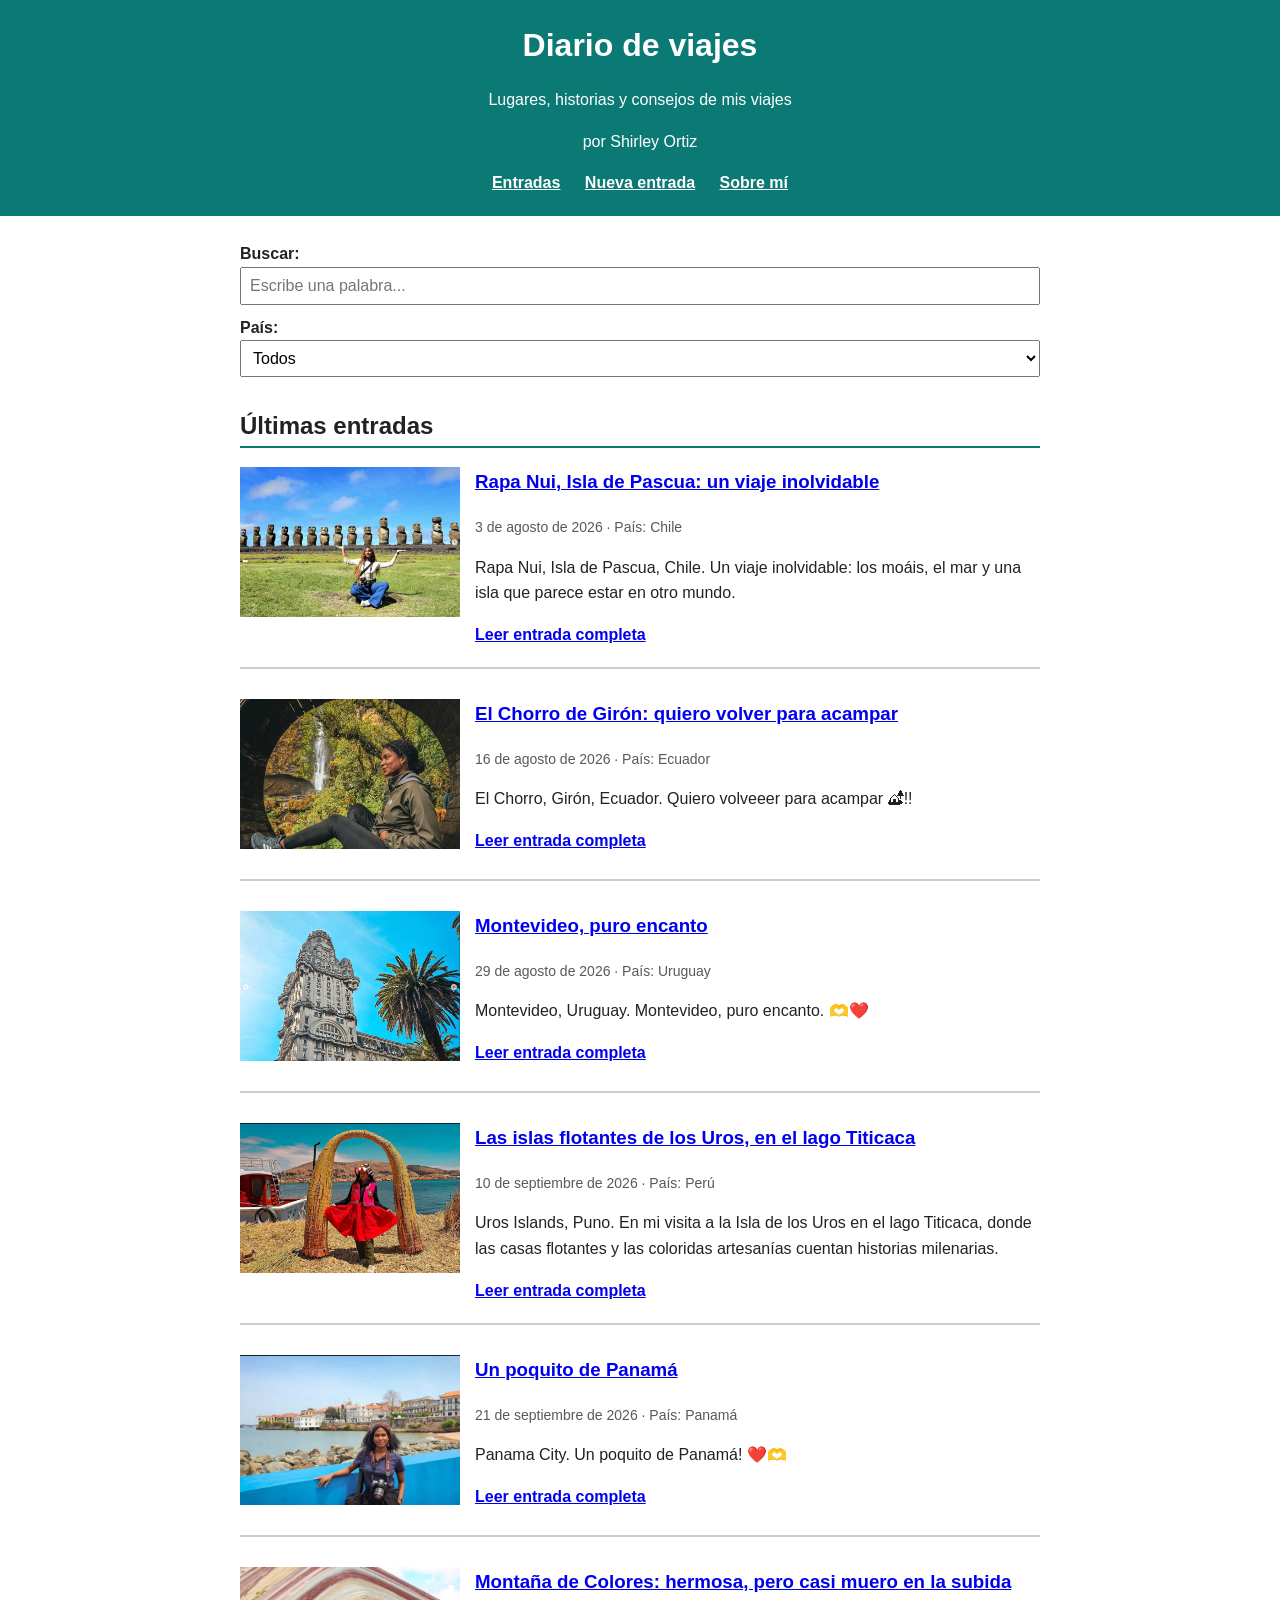
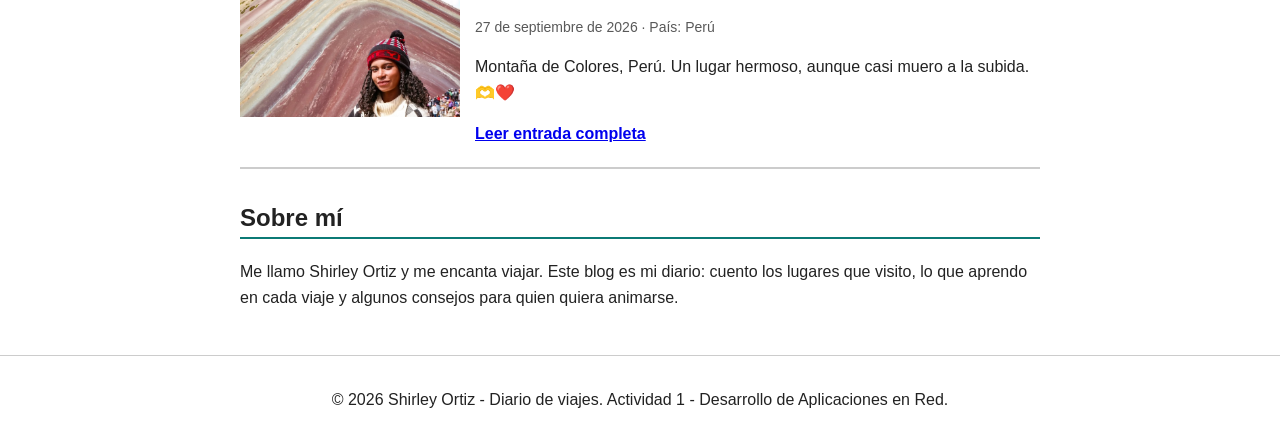
<file: index.html>
<!DOCTYPE html>
<html lang="es">
<head>
  <meta charset="UTF-8">
  <meta name="viewport" content="width=device-width, initial-scale=1.0">
  <meta name="description" content="Blog de viajes con historias, lugares y consejos.">
  <title>Diario de viajes</title>
  <link rel="stylesheet" href="style.css">
</head>
<body>

  <header>
    <h1>Diario de viajes</h1>
    <p>Lugares, historias y consejos de mis viajes</p>
    <p>por Shirley Ortiz</p>
    <nav>
      <a href="#entradas">Entradas</a>
      <a href="nueva.html">Nueva entrada</a>
      <a href="#sobre-mi">Sobre mí</a>
    </nav>
  </header>

  <main>
    <section id="controles">
      <label for="buscador">Buscar:</label>
      <input type="search" id="buscador" placeholder="Escribe una palabra...">

      <label for="filtro">País:</label>
      <select id="filtro">
        <option value="todos">Todos</option>
        <option value="Chile">Chile</option>
        <option value="Ecuador">Ecuador</option>
        <option value="Uruguay">Uruguay</option>
        <option value="Perú">Perú</option>
        <option value="Panamá">Panamá</option>
      </select>
    </section>

    <section id="entradas">
      <h2>Últimas entradas</h2>
      <noscript>Este blog necesita JavaScript para mostrar las entradas.</noscript>
      <div id="lista-entradas"></div>
      <p id="sin-resultados" role="status" hidden>No hay entradas que coincidan con la búsqueda.</p>
    </section>

    <section id="sobre-mi">
      <h2>Sobre mí</h2>
      <p>
        Me llamo Shirley Ortiz y me encanta viajar. Este blog es mi diario: cuento
        los lugares que visito, lo que aprendo en cada viaje y algunos consejos para
        quien quiera animarse.
      </p>
    </section>
  </main>

  <footer>
    <p>&copy; 2026 Shirley Ortiz - Diario de viajes. Actividad 1 - Desarrollo de Aplicaciones en Red.</p>
  </footer>

  <script src="datos.js"></script>
  <script src="script.js"></script>
</body>
</html>
</file>
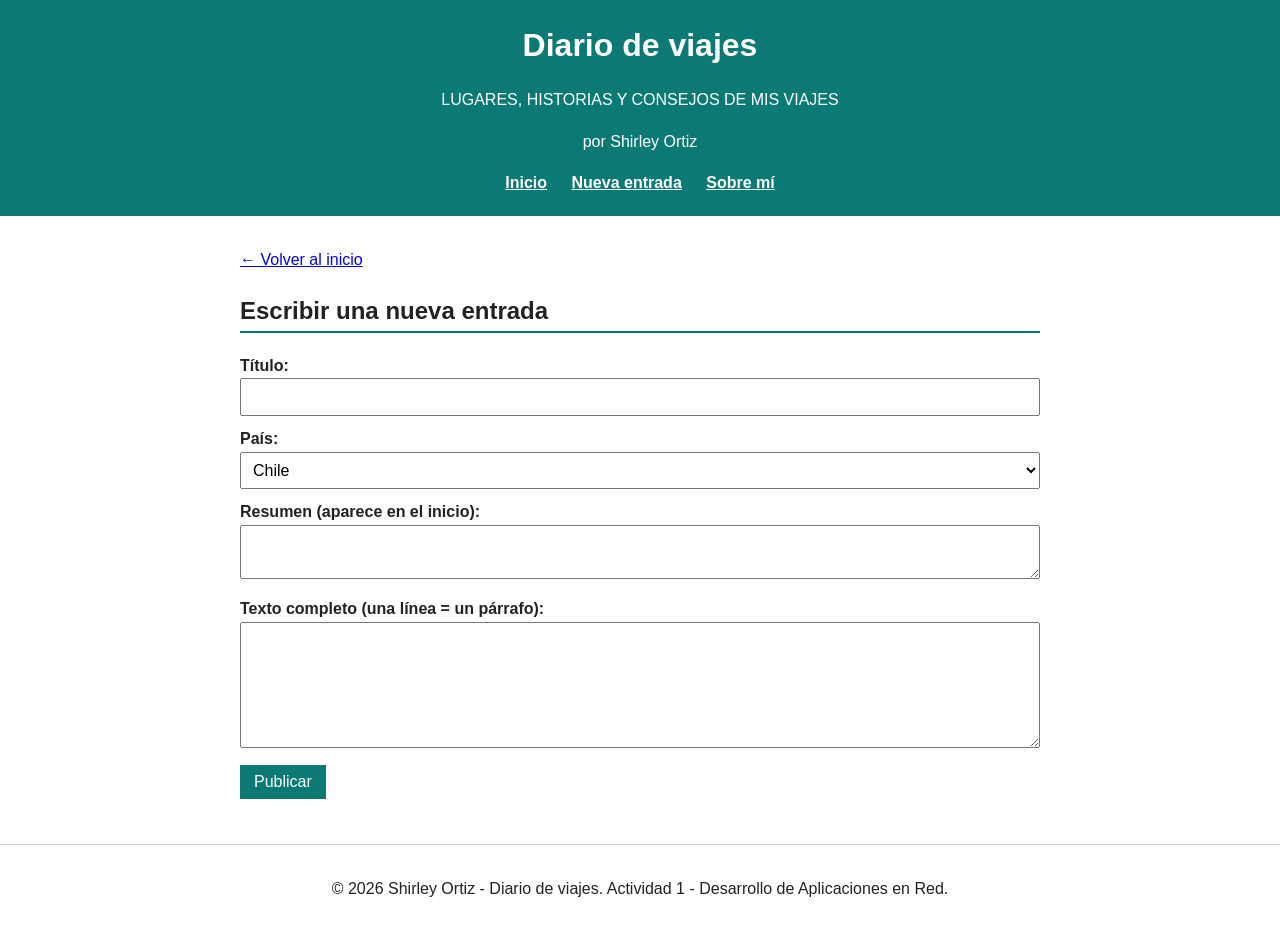
<file: nueva.html>
<!DOCTYPE html>
<html lang="es">
<head>
  <meta charset="UTF-8">
  <meta name="viewport" content="width=device-width, initial-scale=1.0">
  <title>Nueva entrada - Diario de viajes</title>
  <link rel="stylesheet" href="style.css">
</head>
<body>

  <header>
    <h1>Diario de viajes</h1>
    <p>LUGARES, HISTORIAS Y CONSEJOS DE MIS VIAJES</p>
    <p>por Shirley Ortiz</p>
    <nav>
      <a href="index.html">Inicio</a>
      <a href="nueva.html">Nueva entrada</a>
      <a href="index.html#sobre-mi">Sobre mí</a>
    </nav>
  </header>

  <main>
    <p><a href="index.html">&larr; Volver al inicio</a></p>

    <section>
      <h2>Escribir una nueva entrada</h2>
      <form id="form-entrada">
        <label for="titulo">Título:</label>
        <input type="text" id="titulo" required minlength="3" maxlength="80">

        <label for="pais">País:</label>
        <select id="pais">
          <option>Chile</option>
          <option>Ecuador</option>
          <option>Uruguay</option>
          <option>Perú</option>
          <option>Panamá</option>
        </select>

        <label for="resumen">Resumen (aparece en el inicio):</label>
        <textarea id="resumen" rows="2" required minlength="10" maxlength="200"></textarea>

        <label for="texto">Texto completo (una línea = un párrafo):</label>
        <textarea id="texto" rows="6" required minlength="10"></textarea>

        <button type="submit">Publicar</button>
      </form>
      <p id="mensaje" role="alert"></p>
    </section>
  </main>

  <footer>
    <p>&copy; 2026 Shirley Ortiz - Diario de viajes. Actividad 1 - Desarrollo de Aplicaciones en Red.</p>
  </footer>

  <script src="datos.js"></script>
  <script src="nueva.js"></script>
</body>
</html>
</file>
<file: style.css>
body {
  font-family: Arial, sans-serif;
  line-height: 1.6;
  margin: 0;
  background-color: white;
  color: #222222;
}

/* Cabecera */
header {
  background-color: #0b7a75;
  color: white;
  text-align: center;
  padding: 20px;
}

header h1 {
  margin: 0;
}

nav a {
  color: white;
  margin: 0 10px;
  font-weight: bold;
}

/* Contenido */
main {
  max-width: 800px;
  margin: 0 auto;
  padding: 15px;
}

section {
  margin-bottom: 30px;
}

h2 {
  border-bottom: 2px solid #0b7a75;
}

/* Formularios */
label {
  display: block;
  margin-top: 10px;
  font-weight: bold;
}

input, select, textarea {
  width: 100%;
  box-sizing: border-box;
  padding: 8px;
  font-size: 16px;
}

button {
  margin-top: 10px;
  padding: 8px 14px;
  font-size: 16px;
  background-color: #0b7a75;
  color: white;
  border: none;
  cursor: pointer;
}

/* Entradas */
article {
  border-bottom: 2px solid #cccccc;
  padding-bottom: 20px;
  margin-bottom: 30px;
}

.imagen {
  width: 100%;
  display: block;
}

/* Inicio: foto pequeña a la izquierda y el texto a la derecha */
.miniatura {
  float: left;
  width: 30%;
  max-width: 220px;
  height: 150px;
  object-fit: cover;
  margin: 0 15px 10px 0;
}

#lista-entradas article {
  overflow: hidden;
}

#lista-entradas h3 {
  margin-top: 0;
}

.leer {
  font-weight: bold;
}

.meta {
  font-size: 14px;
  color: #595959;
}

.comentarios {
  margin-top: 15px;
  border-top: 1px solid #cccccc;
}

#mensaje {
  font-weight: bold;
  color: #0b7a75;
}

/* Pie de página */
footer {
  text-align: center;
  padding: 15px;
  border-top: 1px solid #cccccc;
}
</file>
